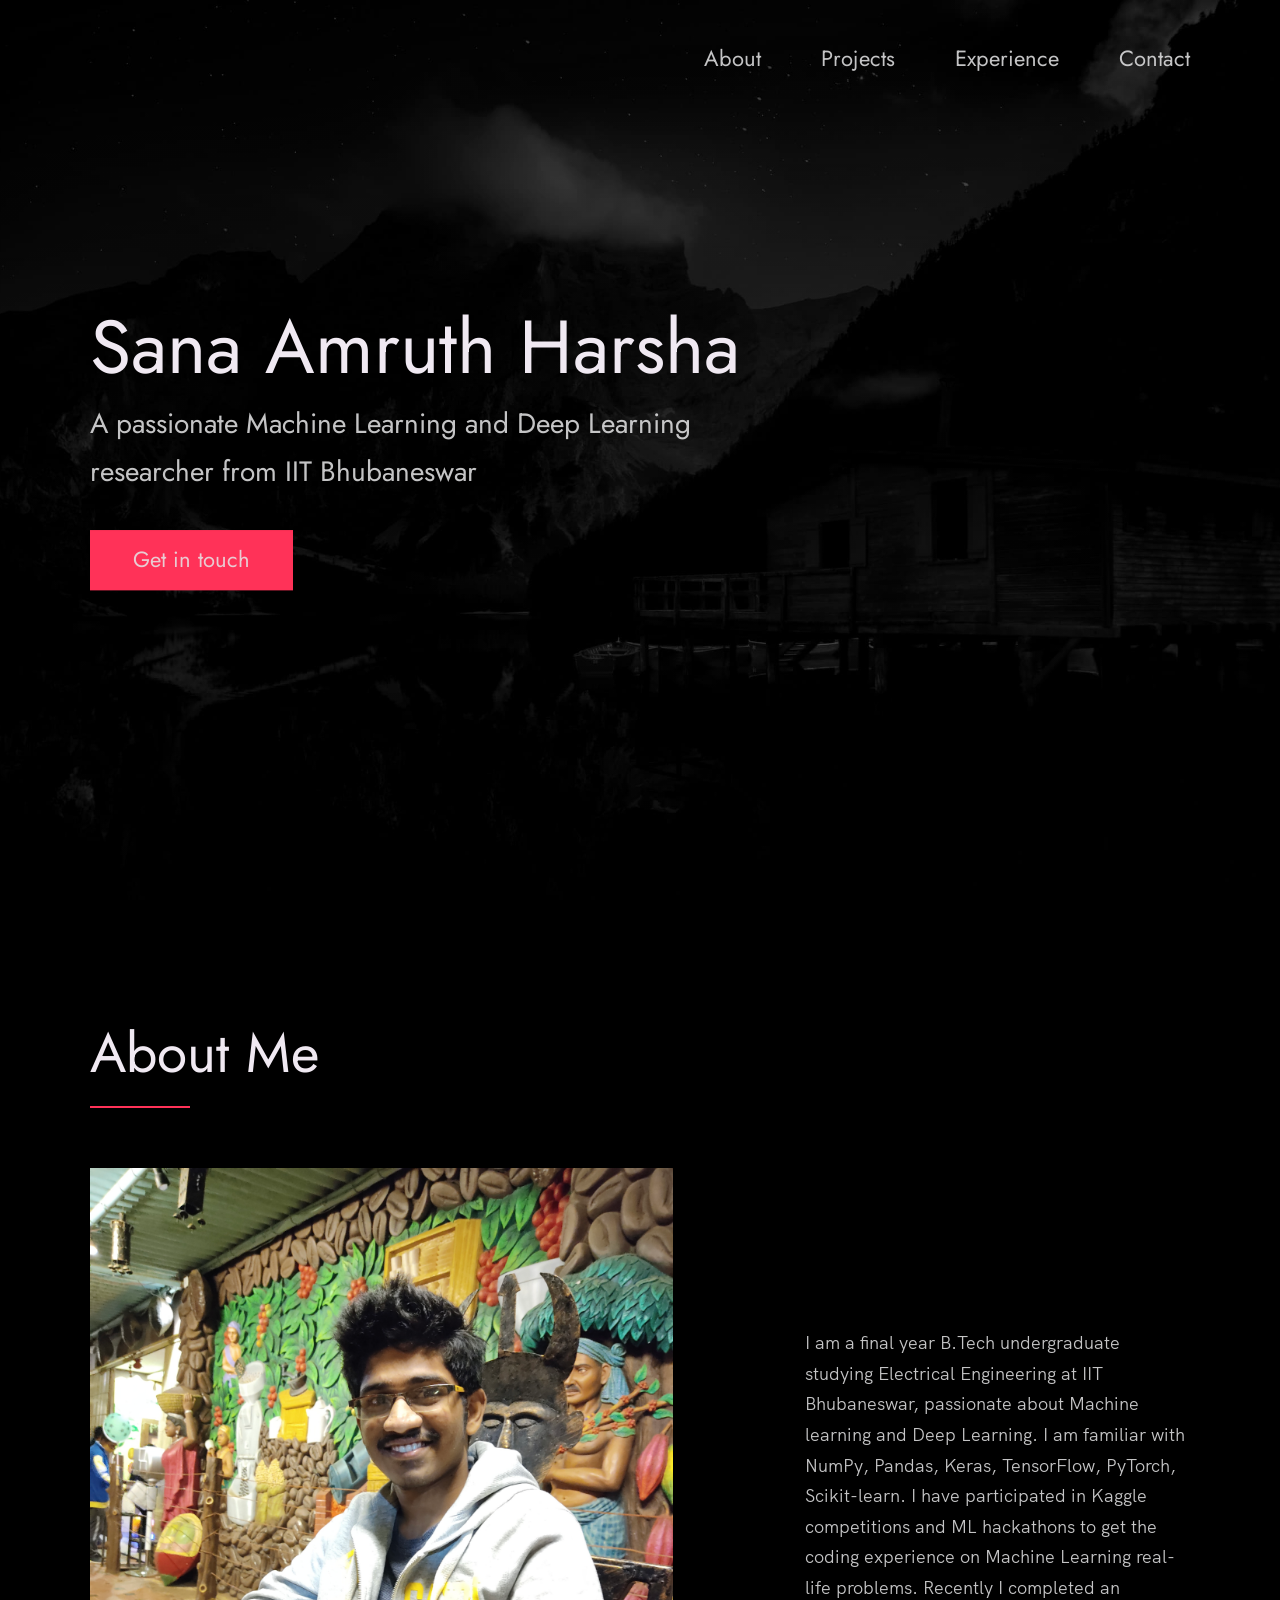
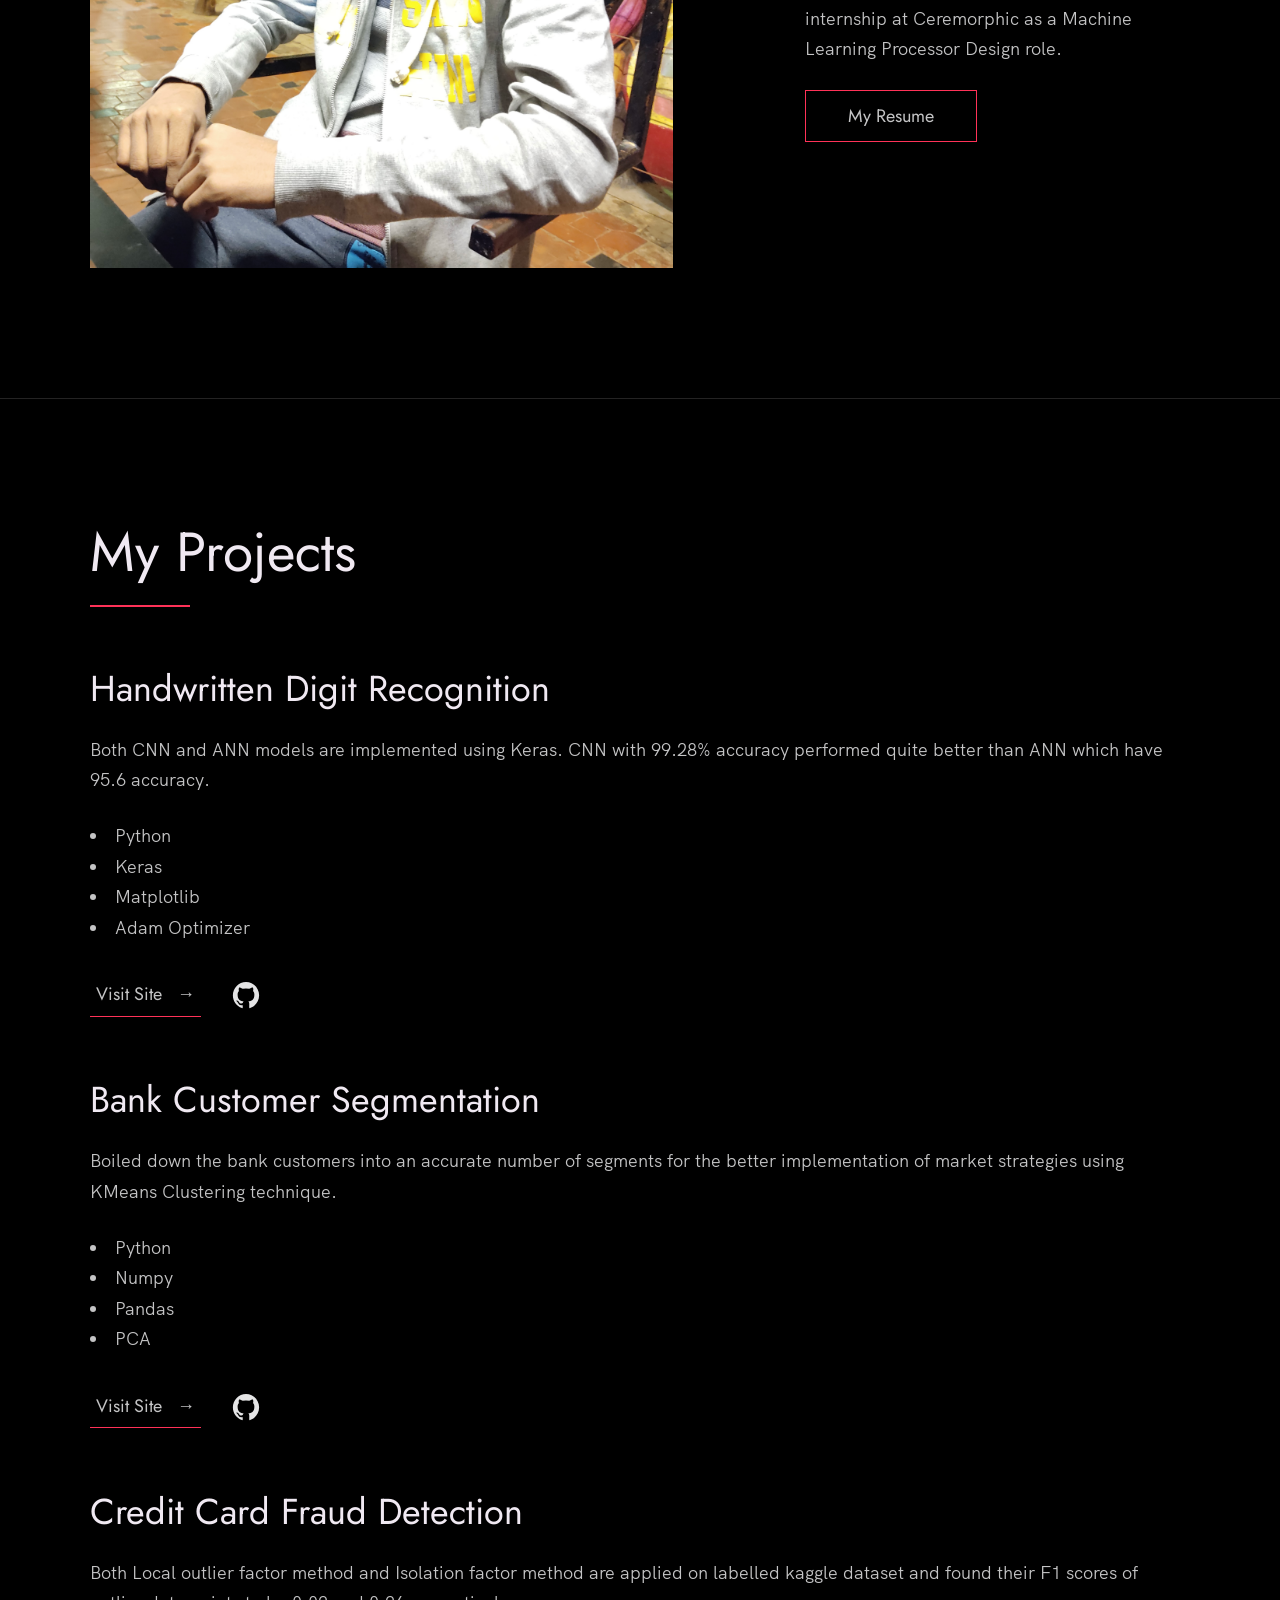
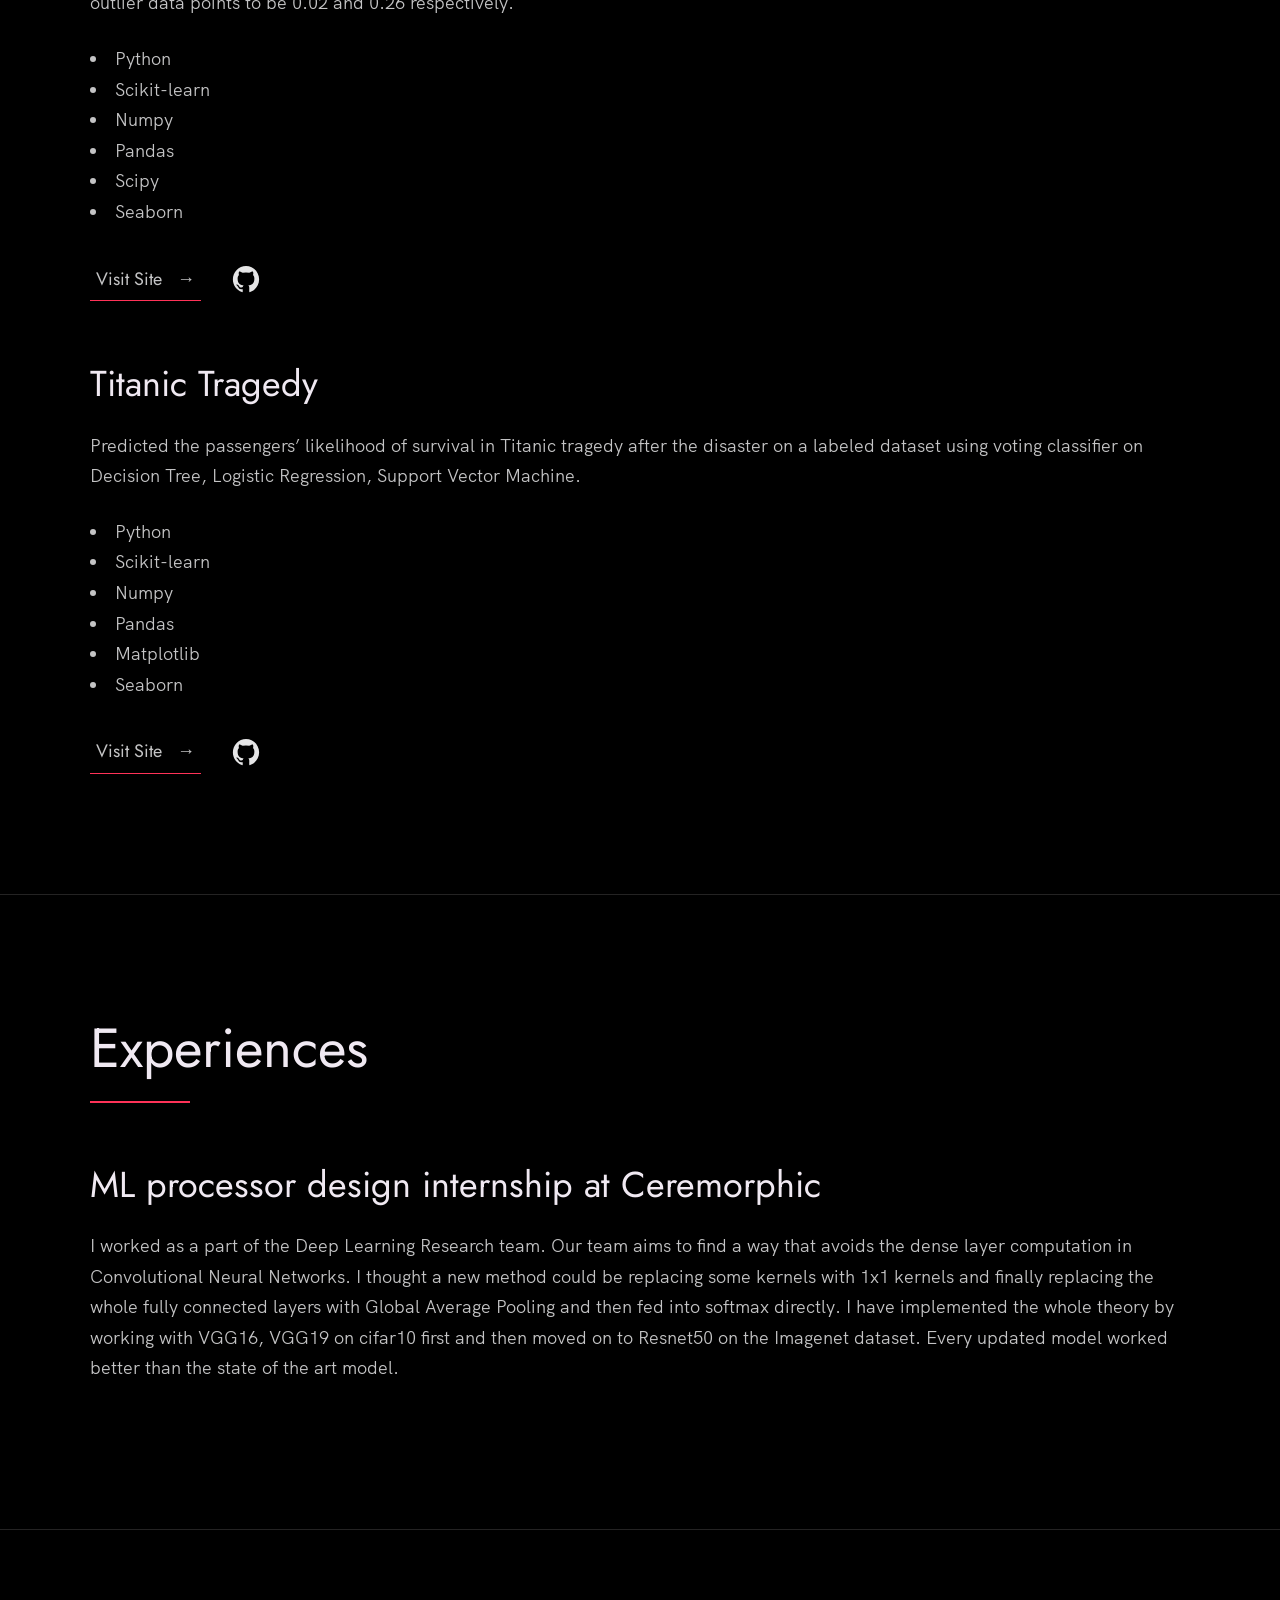
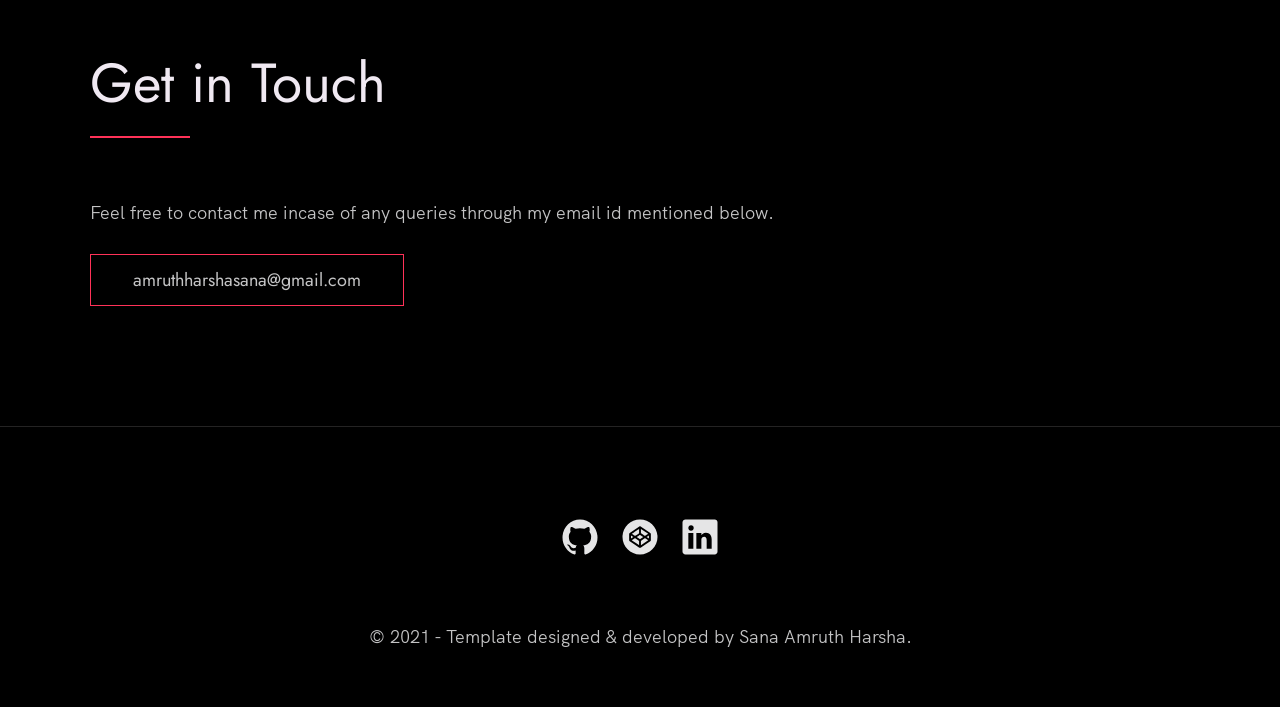
<file: index.html>
<!-- 
  Hello 😊.

  This template is designed and developed by Nisar Hassan Naqvi
  for anyone to use for free or customize the way they like.

  Github Repo: https://github.com/nisarhassan12/portfolio-template/
  My Website: https://nisar.dev

  For business & inquires, contact me => syednisarhassan12@gmail.com
-->

<!--
  Follow the instructions written in comments to create your stunning portfolio
-->

<!DOCTYPE html>
<html lang="en">

<head>
  <meta charset="UTF-8" />
  <meta name="viewport" content="width=device-width, initial-scale=1.0" />
  <link rel="shortcut icon" type="image/png" href="./images/favicon.png" />

  <!-- Put your site title here -->
  <title>
    Amruth Portfolio
  </title>

  <meta name="description" content="Add small description of yourslef.">
  <!-- Add some coding keywords below, Ex: (React, CSS etc) -->
  <meta name="keywords" content="Put your name, skills and some coding keywords" />
  <link rel="stylesheet" href="index.css" />
</head>

<body>

  <!-- ***** Header ***** -->

  <header class="header" role="banner" id="top">
    <div class="row">
      <nav class="nav" role="navigation">
        <ul class="nav__items">
          <li class="nav__item">
            <a href="#about" class="nav__link">About</a>
          </li>
          <li class="nav__item"><a href="#work" class="nav__link">Projects</a></li>
          <li class="nav__item">
            <a href="#experi" class="nav__link">Experience</a>
          </li>
          
          <li class="nav__item">
            <a href="#contact" class="nav__link">Contact</a>
          </li>

        </ul>
      </nav>
    </div>
    <div class="header__text-box row">
      <div class="header__text">
        <h1 class="heading-primary">
          <!-- Replace the following name with your name -->
          <span>Sana Amruth Harsha</span>
        </h1>
        <!-- Put a small paragraph about yourself -->
        <p>A passionate Machine Learning and Deep Learning researcher from IIT Bhubaneswar</p>
        <a href="#contact" class="btn btn--pink">Get in touch</a>
      </div>
    </div>
  </header>

  <main role="main">

    <!-- ***** Work ***** -->
    <section class="about" id="about">
      <div class="row">
        <h2>About Me</h2>
        <div class="about__content">
          <div class="about__text">
            <!-- Replace the below paragraph with info about yourself -->
            <p>
              I am a final year B.Tech undergraduate studying Electrical Engineering at IIT Bhubaneswar, passionate about Machine learning and Deep Learning. I am familiar with NumPy, Pandas, Keras, TensorFlow, PyTorch, Scikit-learn. I have participated in Kaggle competitions and ML hackathons to get the coding experience on
Machine Learning real-life problems. Recently I completed an internship at Ceremorphic as a Machine Learning Processor Design role.
            </p>
            <!-- Provide a link to your resume -->
            <a href="https://drive.google.com/file/d/1zD6Z9ioSCTQMP22d_yyIoJVySQbcvhkI/view?usp=sharing" class="btn">My Resume</a>
          </div>

          <div class="about__photo-container">
            <!-- Add a nice photo of yourself -->
            <img class="about__photo" height=700 src="./images/sana.jpg" alt="" />
          </div>
        </div>
      </div>
    </section>
    <section class="work" id="work">
      <div class="row">
        <h2>My Projects</h2>
        <div class="work__boxes">

          <!-- Each div with the work__box class is a project. -->

          <div class="work__bo">
            <div class="work__tex">
              <h3>Handwritten Digit Recognition</h3>
              <p>
                Both CNN and ANN models are implemented using Keras. CNN with 99.28% accuracy performed quite better than ANN which have 95.6 accuracy.
              </p>
              <ul class="work__list">
                <li>Python</li>
                <li>Keras</li>
                <li>Matplotlib</li>
                <li>Adam Optimizer</li>
              </ul>

              <div class="work__links">
                <a href="https://github.com/SanaAmruth" target="_blank" class="link__text">
                  Visit Site <span>&rarr;</span>
                </a>
                <a href="https://github.com/SanaAmruth/MyML/tree/master/ANN_CNN_study" title="View Source Code" target="_blank">
                  <img src="./images/github.svg" class="work__code" alt="GitHub">
                </a>
              </div>
            </div>

          </div>
          <br>
          <br>
          <div class="work__bo">
            <div class="work__tex">
              <h3>Bank Customer Segmentation</h3>
              <p>
                Boiled down the bank customers into an accurate number of segments for the better implementation of market strategies using KMeans Clustering technique.
              </p>
              <ul class="work__list">
                <li>Python</li>
                <li>Numpy</li>
                <li>Pandas</li>
                <li>PCA</li>
              </ul>

              <div class="work__links">
                <a href="https://github.com/SanaAmruth" target="_blank" class="link__text">
                  Visit Site <span>&rarr;</span>
                </a>
                <a href="https://github.com/SanaAmruth/MyML/tree/master/Customer_segmentation" title="View Source Code" target="_blank">
                  <img src="./images/github.svg" class="work__code" alt="GitHub">
                </a>
              </div>
            </div>

          </div>
          <br>
          <br>
          <div class="work__bo">
            <div class="work__tex">
              <h3>Credit Card Fraud Detection</h3>
              <p>
                Both Local outlier factor method and Isolation factor method are applied on labelled kaggle dataset and found their F1 scores of outlier data points to be 0.02 and 0.26 respectively.
              </p>
              <ul class="work__list">
                <li>Python</li>
                <li>Scikit-learn</li>
                <li>Numpy</li>
                <li>Pandas</li>
                <li>Scipy</li>
                <li>Seaborn</li>
              </ul>

              <div class="work__links">
                <a href="https://github.com/SanaAmruth" target="_blank" class="link__text">
                  Visit Site <span>&rarr;</span>
                </a>
                <a href="https://github.com/SanaAmruth/MyML/tree/master/Credit_card_fraud_detection" title="View Source Code" target="_blank">
                  <img src="./images/github.svg" class="work__code" alt="GitHub">
                </a>
              </div>
            </div>

          </div>
          <br>
          <br>
          <div class="work__bo">
            <div class="work__tex">
              <h3>Titanic Tragedy</h3>
              <p>
                Predicted the passengers’ likelihood of survival in Titanic tragedy after the disaster on a labeled dataset using voting classifier on Decision Tree, Logistic Regression, Support Vector Machine.
              </p>
              <ul class="work__list">
                <li>Python</li>
                <li>Scikit-learn</li>
                <li>Numpy</li>
                <li>Pandas</li>
                <li>Matplotlib</li>
                <li>Seaborn</li>
              </ul>

              <div class="work__links">
                <a href="https://github.com/SanaAmruth" target="_blank" class="link__text">
                  Visit Site <span>&rarr;</span>
                </a>
                <a href="https://github.com/SanaAmruth/MyML/tree/master/Titanic%20Tragedy" title="View Source Code" target="_blank">
                  <img src="./images/github.svg" class="work__code" alt="GitHub">
                </a>
              </div>
            </div>

          </div>
        </div>
      </div>
    </section>



    <!-- ***** About ***** -->

    
  </main>


  <section class="contact" id="experi">
    <div class="row">
      <h2>Experiences</h2>
      <div class="contact__ino">
        <h3>ML processor design internship at Ceremorphic</h3>
        <p>
          I worked as a part of the Deep Learning Research team. Our team aims to find a way that avoids the dense layer computation in Convolutional Neural Networks. I thought a new method could be replacing some kernels with 1x1 kernels and finally replacing the whole fully connected layers with Global Average Pooling and then fed into softmax directly. I have implemented the whole theory by working with VGG16, VGG19 on cifar10 first and then moved on to Resnet50 on the Imagenet dataset. Every updated model worked better than the state of the art model.
        </p>
        
      </div>
    </div>
  </section>
  <!-- ***** Contact ***** -->

  <section class="contact" id="contact">
    <div class="row">
      <h2>Get in Touch</h2>
      <div class="contact__info">
        <p>
          Feel free to contact me incase of any queries through my email id mentioned below.
        </p>
        <!-- Replace the email with yours -->
        <a href="mailto:amruthharshasana@gmail.com" class="btn">amruthharshasana@gmail.com</a>
      </div>
    </div>
  </section>

  <!-- ***** Footer ***** -->

  <footer role="contentinfo" class="footer">
    <div class="row">
      <!-- Update the links to point to your accounts -->
      <ul class="footer__social-links">
        <li class="footer__social-link-item">
          <a href="https://github.com/SanaAmruth" title="Link to Github Profile">
            <img src="./images/github.svg" class="footer__social-image" alt="Github">
          </a>
        </li>
        <li class="footer__social-link-item">
          <a href="https://codepen.io/sana_codes" title="Link to Codepen Profile">
            <img src="./images/codepen.svg" class="footer__social-image" alt="Codepen">
          </a>
        </li>
        <li class="footer__social-link-item">
          <a href=https://www.linkedin.com/in/amruth-harsha-sana-4142971b2/">
            <img src="./images/linkedin.svg" title="Link to Linkedin Profile" class="footer__social-image" alt="Linkedin">
          </a>
        </li>
      </ul>

      <p>
        &copy; 2021 - Template designed & developed by Sana Amruth Harsha.
      </p>

        

    </div>
  </footer>

  <a href="#top" class="back-to-top" title="Back to Top">
    <img src="./images/arrow-up.svg" alt="Back to Top" class="back-to-top__image"/>
  </a>
  <script src="./index.js"></script>
</body>

</html>
</file>
<file: index.css>
/* --------------------------------------- */
/* ----- Basic Setup ----- */
/* --------------------------------------- */

@font-face {
    font-family: 'Hk Grotesk';
    font-style: normal;
    font-weight: 400;
    src: url('./fonts/HKGrotesk-Regular.woff') format('woff');
}

@font-face {
    font-family: 'Jost';
    font-style: normal;
    font-weight: 400;
    src: url('./fonts/Jost-Regular.ttf') format('woff');
}

* {
    margin: 0;
    padding: 0;
    box-sizing: inherit;
}

:root {
    --font-size-small: 1.8rem;
    --font-size-normal: 2.2rem;
    --font-size-medium: 2.8rem;
    --font-size-medium-1: 3.6rem;
    --font-size-large: 5.5rem;
    --font-size-huge: 7.5rem;
    --font-stack: 'Hk Grotesk', sans-serif;

    --line-height-normal: 1.7;
    --line-height-small: 1.2;

    --black: #000;
    --pink: #ff3258;
    --white: #f0e9f2;
    --white-1: #e5e5e6da;


    --container-max-width: 1180px;
    --container-normal-width: 800px;
    --container-medium-width: 700px; 
    --container-small-width: 500px;

    --gutter-huge: 12rem;
    --gutter-medium: 6rem;
    --gutter-normal: 3rem;
    --gutter-small-1: 2.5rem;
    --gutter-small: 2rem;

    --border-light: 1px solid rgb(36, 35, 35);
}

html {
    font-size: 62.5%; /* (16/10)*100 = 62.5% => 1rem = 10px */
    box-sizing: border-box;
    scroll-behavior: smooth;
}

@media(max-width: 1000px) {
    html {
        font-size: 52%;
    }
}

body {
    font-size: var(--font-size-small);
    font-family: var(--font-stack);
    font-weight: 400;
    color: var(--white-1);
    line-height: var(--line-height-normal);
    background: var(--black);
    overflow-x: hidden;
}

.row {
    max-width: var(--container-max-width);
    margin: 0 auto;
}

@media(max-width: 1340px) {
    .row {
        max-width: 1100px;
    }
}

@media(max-width: 1240px) {
    .row {
        padding: 0 var(--gutter-medium);
    }
}

@media(max-width: 600px) {
    .row {
        padding: 0 var(--gutter-normal);
    }
}

@media(max-width: 600px) {
    .row {
        padding: 0 var(--gutter-small);
    }
}

section {
    padding: var(--gutter-huge) 0;
    border-bottom: var(--border-light);
}

img {
    object-fit: contain;
    max-width: 100%;
}

/* --------------------------------------- */
/* ----- Headlines and Paragraphs ----- */
/* --------------------------------------- */

h1,
h2,
h3 {
    font-family: 'Jost', sans-serif;
    font-weight: 400;
    line-height: var(--line-height-small);
    color: var(--white);
}

.heading-primary {
    line-height: 1;
    font-size: var(--font-size-huge);
    font-weight: 400;
}

@media(max-width: 900px) {
    .heading-primary {
        font-size: 6.5rem;
    }
}

h2 {
    font-size: var(--font-size-large);
    margin-bottom: var(--gutter-medium);
}

h2::after {
    content: '';
    display: block;
    height: 2px;
    width: 10rem;
    background: var(--pink);
    margin: var(--gutter-small) 0;
}

h3 {
    font-size: var(--font-size-medium-1);
    margin-bottom: var(--gutter-small);
}

@media(max-width: 500px) {
    .heading-primary {
        font-size: var(--font-size-large);
    }

    h2 {
        font-size: var(--font-size-medium-1);
    }

    h3 {
        font-size: var(--font-size-medium);
    }
}

p {
    margin: var(--gutter-small-1) 0;
}

@media(max-width: 900px) {
    p { 
        max-width: var(--container-small-width);
    }
}

/* --------------------------------------- */
/* ----- Buttons and Links ----- */
/* --------------------------------------- */

a {
    color: var(--white);
    font-weight: 400;
    font-family: 'Jost', sans-serif;
    transition: all .2s;
    outline: 2px solid transparent;
}

::-moz-focus-inner {
    border: 0;
}

button:focus,
a:focus {
    outline: 2px solid var(--pink);
}

body:not(.user-is-tabbing) button:focus,
body:not(.user-is-tabbing) a:focus {
    outline: none;
}

.link:hover {
    color: var(--pink);
}

.btn {
    position: relative;
    display: inline-block;
    padding: 1rem 4.2rem;
    text-decoration: none;
    color: inherit;
    border: 1px solid  var(--pink);
    font-weight: 400;
}

.btn:focus {
    outline: none;
}

.btn::after {
    content: '';
    display: block;
    position: absolute;
    top: 0;
    left: 0;
    right: 100%;
    background: var(--white);
    height: 100%;
    z-index: -1;
    transition: all 0.2s cubic-bezier(1, 0.68, 0.16, 0.9);
}

.btn:hover::after,
.btn:focus::after {
    right: 0;
    background: var(--pink);
}

.btn--pink {
    background: var(--pink);
    transition: all 0.2s;
}

.btn--pink::after {
    display: none;
}

.btn--pink:hover,
.btn--pink:focus {
    background: transparent;
}

.link__text {
    position: relative;
    display: inline-block;
    padding: .6rem;
    color: inherit;
    text-decoration: none;
    border-bottom: 1px solid var(--pink);
}

.link__text::after {
    content: '';
    display: block;
    position: absolute;
    top: 0;
    left: 0;
    right: 100%;
    background: var(--white);
    height: 100%;
    z-index: -1;
    transition: all 0.2s cubic-bezier(1, 0.68, 0.16, 0.9);
}

.link__text:focus {
    outline: none;
}

.link__text:hover::after,
.link__text:focus:after {
    right: 0;
    background: var(--pink);
}

.link__text span {
    padding-left: 1rem;
    font-family: sans-serif;
}

/* ----- Back to Top ----- */

.back-to-top {
    position: fixed;
    bottom: 4rem;
    right: 4rem;
    display: flex;
    justify-content: center;
    align-items: center;
    height: 5.5rem;
    width: 5.5rem;
    background-color: var(--pink);
    border-radius: 50%;
    z-index: 10;
    visibility: hidden;
    transition: all .4s;
}

.back-to-top__image {
    height: 70%;
}

@media(max-width: 900px) {
    .back-to-top {
        right: 2rem;
    }
}

@media(max-width: 500px) {
    .back-to-top {
        right: 1rem;
    }
}

/* --------------------------------------- */
/* ----- Navigation ----- */
/* --------------------------------------- */

.nav {
    display: flex;
    justify-content: flex-end;
    padding: var(--gutter-normal) 0;
}

.nav__items {
    display: flex;
    list-style: none;
}

.nav__item:not(:last-child) {
    margin-right: var(--gutter-medium);
}

@media(max-width: 500px) {
    .nav {
        justify-content: center;
    }
}

@media(max-width: 400px) {
    .nav__item:not(:last-child) {
        margin-right: var(--gutter-normal);
    }
}

@media(max-width: 300px) {
    .nav {
        font-size: var(--font-size-small);
    }
}

.nav__link {
    position: relative;
    display: inline-block;
    padding: 1rem 0;
    text-decoration: none;
    color: inherit;
    transition: all .2s;
}

.nav__link::after {
    content: '';
    position: absolute;
    bottom: 0;
    left: 0;
    right: 100%;
    display: inline-block;
    height: 1rem;
    background: var(--white);
    transition: all 0.25s cubic-bezier(1, 0.68, 0.16, 0.9);
}

.nav__link:hover {
    color: var(--pink);
}

.nav__link:hover::after {
    right: 0;
    height: 2px;
    background: var(--pink);
}

/* --------------------------------------- */
/* ----- Header ----- */
/* --------------------------------------- */

.header {
    background: linear-gradient(rgba(0,0,0, .1), rgba(0,0,0, .4)), 
        url('./images/header.jpg');
    height: 100vh;
    background-size: cover;
    background-position: center;
    background-attachment: fixed;
    font-size: var(--font-size-normal);
}

.header__text {
    position: absolute;
    top: 50%;
    transform: translateY(-50%);
}

.header__text p {
    margin: 1.5rem 0 3.5rem;
    max-width: var(--container-medium-width);
    font-family: 'Jost', sans-serif;
    font-size: var(--font-size-medium);
}

@media(max-width: 500px) {
    .header {
        text-align: center;
    }

    .header__text p {
        transform: scale(.8);
    }
}

/* --------------------------------------- */
/* ----- Work ----- */
/* --------------------------------------- */

.work__box {
    display: flex;
    align-items: center;
}

@media(max-width: 900px) {
    .work__box {
        align-items: initial;
        flex-direction: column-reverse;
    }
}

.work__box:not(:last-child) {
    margin-bottom: 25rem;
}

@media(max-width: 500px) {
    .work__box:not(:last-child) {
        margin-bottom: 20rem;
    }
}

.work__links {
    display: flex;
    align-items: center;
}

.work__text {
    flex: 0 0 30%;
}

.work__list {
    /* list-style-type: square; */
    list-style-position: inside;
    margin-bottom: var(--gutter-normal);
}

.work__code {
    display: block;
    height: 3rem;
    margin-left: var(--gutter-normal);
    transition: all .3s;
}

.work__code:hover {
    transform: scale(1.2);
}

.work__image-box {
    margin-bottom: var(--gutter-normal);
}

@media(min-width: 901px) {
    .work__image-box {
        flex: 1;
        margin: 0 0 0 10rem;
    }
}

@media(max-width: 900px) {
    .work__code {
        height: 4rem;
    }
}

/* --------------------------------------- */
/* ----- Clients ----- */
/* --------------------------------------- */

.client__logos {
    display: flex;
    justify-content: space-between;
    filter: invert(100%) grayscale(100%) opacity(.8);
}

.client__logo {
    height: 6.5rem;
    max-width: 18rem;
}

@media(max-width: 1240px) {
    .client__logos {
        overflow-x: scroll;
        padding: var(--gutter-normal);
    }

    .client__logo:not(:last-of-type) {
        margin-right: var(--gutter-medium);
    }
}

/* --------------------------------------- */
/* ----- About ----- */
/* --------------------------------------- */

.about__content {
    display: flex;
    flex-direction: row-reverse;
    align-items: center;
}

@media(max-width: 900px) {
    .about__content {
        flex-direction: column-reverse;
        align-items: initial;
    }
}

.about__photo-container {
    margin-bottom: var(--gutter-normal);
}

@media(min-width: 901px) {
    .about__text {
        flex: 0 0 35%;
    }
    
    .about__photo-container {
        flex: 1;
        margin: 0 var(--gutter-huge) 0 0;
    }
}

/* --------------------------------------- */
/* ----- Contact ----- */
/* --------------------------------------- */

.contact__info {
    max-width: var(--container-medium-width);
}

/* --------------------------------------- */
/* ----- Footer ----- */
/* --------------------------------------- */

.footer {
    text-align: center;
    padding: var(--gutter-medium) 0 var(--gutter-normal);
}

.footer__social-links {
    display: flex;
    justify-content: center;
    padding: var(--gutter-normal) 0;
    list-style: none;
}

.footer__social-link-item:not(:last-of-type) {
    margin-right: var(--gutter-small);
}

.footer__social-image {
    height: 4rem;
}

.footer__github-buttons {
    display: flex;
    justify-content: center;
}

.footer__github-buttons iframe {
    height: 2.5rem;
    width: 84px;
    transform: translateY(3px);
}

@media(max-width: 500px) {
    .footer {
        padding: var(--gutter-medium) 0;
    } 
}
</file>
